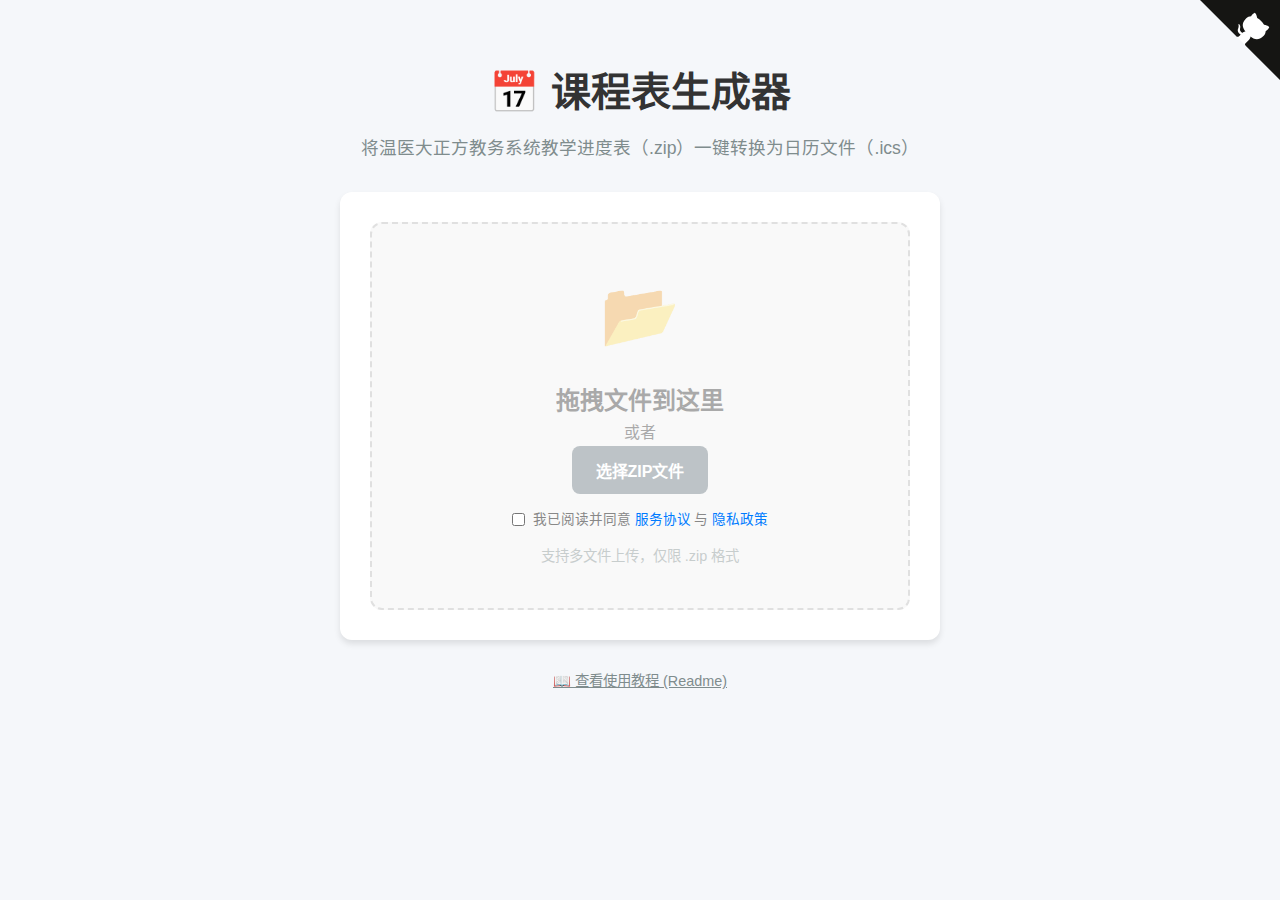
<file: frontend/index.html>
<!DOCTYPE html>
<html lang="zh-CN">
<head>
    <meta charset="UTF-8">
    <meta name="viewport" content="width=device-width, initial-scale=1.0">
    <title>正方课程表生成器 - 教学进度表转iCal</title>
    <link rel="stylesheet" href="/static/style.css">
</head>
<body>
    <a href="https://github.com/pkx07/wmukebiao" class="github-corner" aria-label="View source on GitHub" target="_blank" rel="noopener noreferrer"><svg width="80" height="80" viewBox="0 0 250 250" style="fill:#151513; color:#fff; position: absolute; top: 0; border: 0; right: 0;" aria-hidden="true"><path d="M0,0 L115,115 L130,115 L142,142 L250,250 L250,0 Z"/><path d="M128.3,109.0 C113.8,99.7 119.0,89.6 119.0,89.6 C122.0,82.7 120.5,78.6 120.5,78.6 C119.2,72.0 123.4,76.3 123.4,76.3 C127.3,80.9 125.5,87.3 125.5,87.3 C122.9,97.6 130.6,101.9 134.4,103.2" fill="currentColor" style="transform-origin: 130px 106px;" class="octo-arm"/><path d="M115.0,115.0 C114.9,115.1 118.7,116.5 119.8,115.4 L133.7,101.6 C136.9,99.2 139.9,98.4 142.2,98.6 C133.8,88.0 127.5,74.4 143.8,58.0 C148.5,53.4 154.0,51.2 159.7,51.0 C160.3,49.4 163.2,43.6 171.4,40.1 C171.4,40.1 176.1,42.5 178.8,56.2 C183.1,58.6 187.2,61.8 190.9,65.4 C194.5,69.0 197.7,73.2 200.1,77.6 C213.8,80.2 216.3,84.9 216.3,84.9 C212.7,93.1 206.9,96.0 205.4,96.6 C205.1,102.4 203.0,107.8 198.3,112.5 C181.9,128.9 168.3,122.5 157.7,114.1 C157.9,116.9 156.7,120.9 152.7,124.9 L141.0,136.5 C139.8,137.7 141.6,141.9 141.8,141.8 Z" fill="currentColor" class="octo-body"/></svg></a><style>.github-corner:hover .octo-arm{animation:octocat-wave 560ms ease-in-out}@keyframes octocat-wave{0%,100%{transform:rotate(0)}20%,60%{transform:rotate(-25deg)}40%,80%{transform:rotate(10deg)}}@media (max-width:500px){.github-corner:hover .octo-arm{animation:none}.github-corner .octo-arm{animation:octocat-wave 560ms ease-in-out}}</style>
    <div class="container">
        <header>
            <h1>📅 课程表生成器</h1>
            <p>将温医大正方教务系统教学进度表（.zip）一键转换为日历文件（.ics）</p>
        </header>

        <main>
            <div class="upload-section" id="drop-zone">
                <div class="upload-icon">📂</div>
                <h2>拖拽文件到这里</h2>
                <p>或者</p>
                <input type="file" id="file-input" name="files[]" multiple accept=".zip" style="display: none;">
                <button class="btn btn-primary" onclick="document.getElementById('file-input').click()">选择ZIP文件</button>
                <div class="terms-checkbox-container">
                    <input type="checkbox" id="terms-checkbox">
                    <label for="terms-checkbox" class="terms-hint">
                        我已阅读并同意 <a href="https://github.com/pkx07/wmukebiao/blob/main/TERMS_OF_SERVICE.md" target="_blank">服务协议</a> 与 <a href="https://github.com/pkx07/wmukebiao/blob/main/PRIVACY_POLICY.md" target="_blank">隐私政策</a>
                    </label>
                </div>
                <p class="hint">支持多文件上传，仅限 .zip 格式</p>
            </div>

            <div class="file-list-section" id="file-list-container" style="display: none;">
                <h3>已选择文件 (<span id="file-count">0</span>)</h3>
                <ul id="file-list" class="file-list">
                    <!-- Files will be added here -->
                </ul>
                <div class="actions">
                    <button class="btn btn-danger" id="clear-btn">清空列表</button>
                    <button class="btn btn-success" id="process-btn">开始处理</button>
                </div>
            </div>

            <div class="process-status" id="process-status" style="display: none;">
                <div class="loader" id="loader"></div>
                <p id="status-text">正在处理文件，请稍候...</p>
            </div>

            <div class="result-section" id="result-section" style="display: none;">
                <div class="success-icon">✅</div>
                <h3>处理完成！</h3>
                <p>您的日历文件已准备就绪。</p>
                <a href="#" class="btn btn-download" id="download-link">⬇️ 下载 iCal 文件</a>
                <button class="btn btn-secondary" id="reset-btn">处理更多文件</button>
            </div>
            
            <div class="error-message" id="error-message" style="display: none;">
                <span class="error-icon">⚠️</span>
                <span id="error-text">发生错误</span>
            </div>
        </main>

        <footer>
            <p>
                <a href="https://github.com/pkx07/wmukebiao/blob/main/README.md#-%E4%BD%BF%E7%94%A8%E6%95%99%E7%A8%8B" target="_blank" rel="noopener noreferrer" style="color: inherit; text-decoration: underline;">
                    📖 查看使用教程 (Readme)
                </a>
            </p>
        </footer>
    </div>

    <script src="static/script.js"></script>
</body>
</html>
</file>
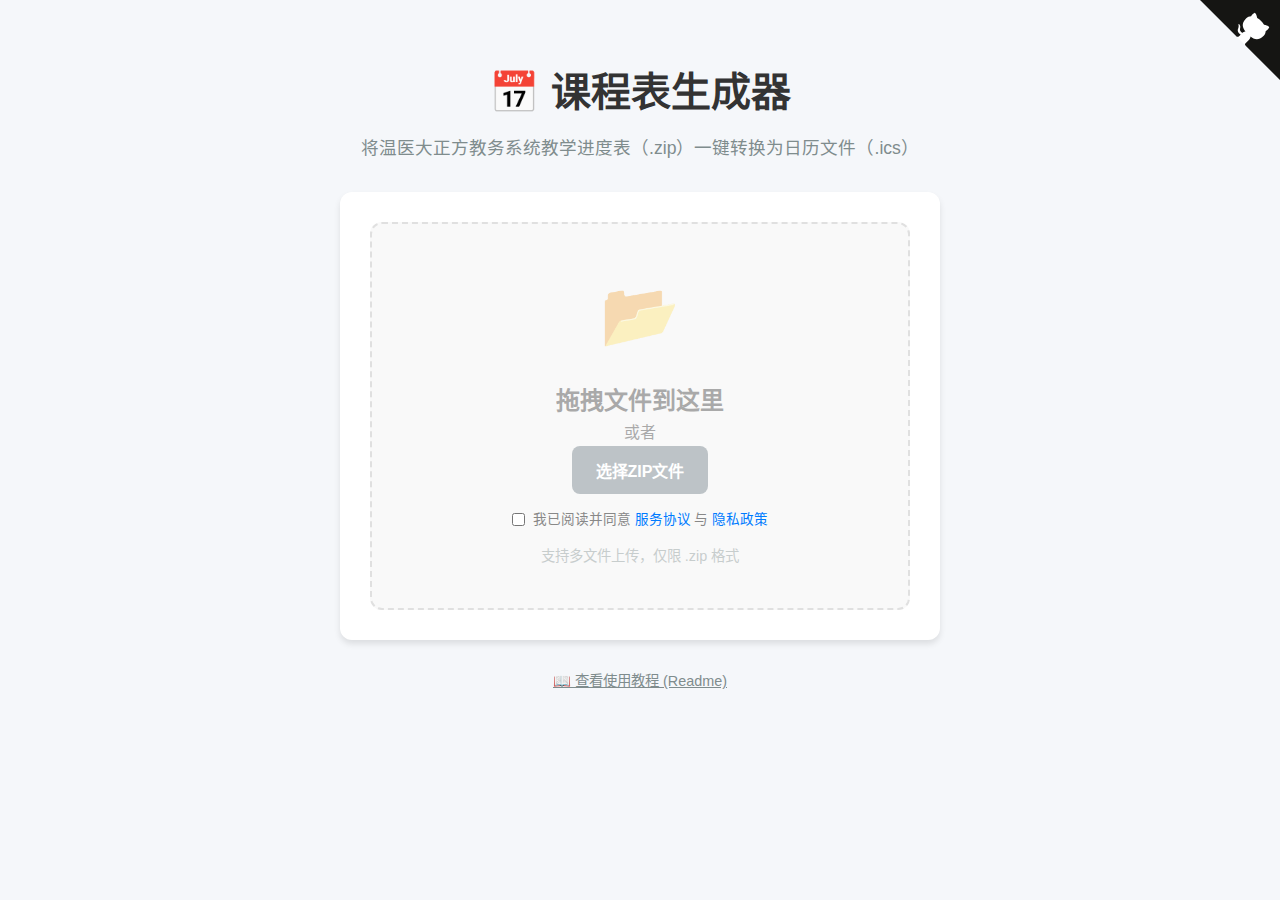
<file: templates/index.html>
<!DOCTYPE html>
<html lang="zh-CN">
<head>
    <meta charset="UTF-8">
    <meta name="viewport" content="width=device-width, initial-scale=1.0">
    <title>正方课程表生成器 - 教学进度表转iCal</title>
    <link rel="stylesheet" href="/static/style.css">
</head>
<body>
    <a href="https://github.com/pkx07/wmukebiao" class="github-corner" aria-label="View source on GitHub" target="_blank" rel="noopener noreferrer"><svg width="80" height="80" viewBox="0 0 250 250" style="fill:#151513; color:#fff; position: absolute; top: 0; border: 0; right: 0;" aria-hidden="true"><path d="M0,0 L115,115 L130,115 L142,142 L250,250 L250,0 Z"/><path d="M128.3,109.0 C113.8,99.7 119.0,89.6 119.0,89.6 C122.0,82.7 120.5,78.6 120.5,78.6 C119.2,72.0 123.4,76.3 123.4,76.3 C127.3,80.9 125.5,87.3 125.5,87.3 C122.9,97.6 130.6,101.9 134.4,103.2" fill="currentColor" style="transform-origin: 130px 106px;" class="octo-arm"/><path d="M115.0,115.0 C114.9,115.1 118.7,116.5 119.8,115.4 L133.7,101.6 C136.9,99.2 139.9,98.4 142.2,98.6 C133.8,88.0 127.5,74.4 143.8,58.0 C148.5,53.4 154.0,51.2 159.7,51.0 C160.3,49.4 163.2,43.6 171.4,40.1 C171.4,40.1 176.1,42.5 178.8,56.2 C183.1,58.6 187.2,61.8 190.9,65.4 C194.5,69.0 197.7,73.2 200.1,77.6 C213.8,80.2 216.3,84.9 216.3,84.9 C212.7,93.1 206.9,96.0 205.4,96.6 C205.1,102.4 203.0,107.8 198.3,112.5 C181.9,128.9 168.3,122.5 157.7,114.1 C157.9,116.9 156.7,120.9 152.7,124.9 L141.0,136.5 C139.8,137.7 141.6,141.9 141.8,141.8 Z" fill="currentColor" class="octo-body"/></svg></a><style>.github-corner:hover .octo-arm{animation:octocat-wave 560ms ease-in-out}@keyframes octocat-wave{0%,100%{transform:rotate(0)}20%,60%{transform:rotate(-25deg)}40%,80%{transform:rotate(10deg)}}@media (max-width:500px){.github-corner:hover .octo-arm{animation:none}.github-corner .octo-arm{animation:octocat-wave 560ms ease-in-out}}</style>
    <div class="container">
        <header>
            <h1>📅 课程表生成器</h1>
            <p>将温医大正方教务系统教学进度表（.zip）一键转换为日历文件（.ics）</p>
        </header>

        <main>
            <div class="upload-section" id="drop-zone">
                <div class="upload-icon">📂</div>
                <h2>拖拽文件到这里</h2>
                <p>或者</p>
                <input type="file" id="file-input" name="files[]" multiple accept=".zip" style="display: none;">
                <button class="btn btn-primary" onclick="document.getElementById('file-input').click()">选择ZIP文件</button>
                <div class="terms-checkbox-container">
                    <input type="checkbox" id="terms-checkbox">
                    <label for="terms-checkbox" class="terms-hint">
                        我已阅读并同意 <a href="https://github.com/pkx07/wmukebiao/blob/main/TERMS_OF_SERVICE.md" target="_blank">服务协议</a> 与 <a href="https://github.com/pkx07/wmukebiao/blob/main/PRIVACY_POLICY.md" target="_blank">隐私政策</a>
                    </label>
                </div>
                <p class="hint">支持多文件上传，仅限 .zip 格式</p>
            </div>

            <div class="file-list-section" id="file-list-container" style="display: none;">
                <h3>已选择文件 (<span id="file-count">0</span>)</h3>
                <ul id="file-list" class="file-list">
                    <!-- Files will be added here -->
                </ul>
                <div class="actions">
                    <button class="btn btn-danger" id="clear-btn">清空列表</button>
                    <button class="btn btn-success" id="process-btn">开始处理</button>
                </div>
            </div>

            <div class="process-status" id="process-status" style="display: none;">
                <div class="loader" id="loader"></div>
                <p id="status-text">正在处理文件，请稍候...</p>
            </div>

            <div class="result-section" id="result-section" style="display: none;">
                <div class="success-icon">✅</div>
                <h3>处理完成！</h3>
                <p>您的日历文件已准备就绪。</p>
                <a href="#" class="btn btn-download" id="download-link">⬇️ 下载 iCal 文件</a>
                <button class="btn btn-secondary" id="reset-btn">处理更多文件</button>
            </div>
            
            <div class="error-message" id="error-message" style="display: none;">
                <span class="error-icon">⚠️</span>
                <span id="error-text">发生错误</span>
            </div>
        </main>

        <footer>
            <p>
                <a href="https://github.com/pkx07/wmukebiao/blob/main/README.md#-%E4%BD%BF%E7%94%A8%E6%95%99%E7%A8%8B" target="_blank" rel="noopener noreferrer" style="color: inherit; text-decoration: underline;">
                    📖 查看使用教程 (Readme)
                </a>
            </p>
        </footer>
    </div>

    <script src="/static/script.js"></script>
</body>
</html>
</file>
<file: static/style.css>
:root {
    --primary-color: #4a90e2;
    --primary-hover: #357abd;
    --success-color: #2ecc71;
    --success-hover: #27ae60;
    --danger-color: #e74c3c;
    --danger-hover: #c0392b;
    --bg-color: #f5f7fa;
    --card-bg: #ffffff;
    --text-color: #333333;
    --text-light: #7f8c8d;
    --border-radius: 12px;
    --box-shadow: 0 4px 6px rgba(0, 0, 0, 0.1);
    --transition: all 0.3s ease;
}

* {
    box-sizing: border-box;
    margin: 0;
    padding: 0;
}

body {
    font-family: -apple-system, BlinkMacSystemFont, "Segoe UI", Roboto, "Helvetica Neue", Arial, sans-serif;
    background-color: var(--bg-color);
    color: var(--text-color);
    line-height: 1.6;
    display: flex;
    justify-content: center;
    min-height: 100vh;
    padding: 20px;
}

.container {
    width: 100%;
    max-width: 600px;
    margin-top: 40px;
}

header {
    text-align: center;
    margin-bottom: 30px;
}

header h1 {
    font-size: 2.5rem;
    color: var(--text-color);
    margin-bottom: 10px;
}

header p {
    color: var(--text-light);
    font-size: 1.1rem;
}

main {
    background: var(--card-bg);
    padding: 30px;
    border-radius: var(--border-radius);
    box-shadow: var(--box-shadow);
}

/* Upload Section */
.upload-section {
    border: 2px dashed #dce4ec;
    border-radius: var(--border-radius);
    padding: 40px 20px;
    text-align: center;
    transition: var(--transition);
    cursor: pointer;
    background-color: #fafbfc;
}

.upload-section:hover, .upload-section.dragover {
    border-color: var(--primary-color);
    background-color: #f0f7ff;
}

.upload-icon {
    font-size: 4rem;
    margin-bottom: 15px;
}

.hint {
    margin-top: 15px;
    font-size: 0.9rem;
    color: var(--text-light);
}

/* Buttons */
.btn {
    display: inline-block;
    padding: 12px 24px;
    font-size: 1rem;
    font-weight: 600;
    text-align: center;
    border: none;
    border-radius: 8px;
    cursor: pointer;
    transition: var(--transition);
    text-decoration: none;
}

.btn-primary {
    background-color: var(--primary-color);
    color: white;
}

.btn-primary:hover {
    background-color: var(--primary-hover);
}

.btn-success {
    background-color: var(--success-color);
    color: white;
}

.btn-success:hover {
    background-color: var(--success-hover);
}

.btn-danger {
    background-color: var(--danger-color);
    color: white;
}

.btn-danger:hover {
    background-color: var(--danger-hover);
}

.btn-download {
    background-color: var(--primary-color);
    color: white;
    display: block;
    width: 100%;
    margin-bottom: 15px;
}

.btn-download:hover {
    background-color: var(--primary-hover);
    transform: translateY(-2px);
}

.btn-secondary {
    background-color: #95a5a6;
    color: white;
}

.btn-secondary:hover {
    background-color: #7f8c8d;
}

/* File List */
.file-list-section {
    margin-top: 20px;
}

.file-list-section h3 {
    margin-bottom: 15px;
    font-size: 1.2rem;
    border-bottom: 1px solid #eee;
    padding-bottom: 10px;
}

.terms-checkbox-container {
    margin-top: 15px;
    display: flex;
    align-items: center;
    justify-content: center;
    gap: 8px;
}

.terms-hint {
    font-size: 0.85rem;
    color: #888;
    cursor: pointer;
}

.terms-hint a {
    color: #007bff;
    text-decoration: none;
}

.terms-hint a:hover {
    text-decoration: underline;
}

.file-list {
    list-style: none;
    max-height: 200px;
    overflow-y: auto;
    margin-bottom: 20px;
}

.file-item {
    display: flex;
    justify-content: space-between;
    align-items: center;
    padding: 10px;
    background-color: #f8f9fa;
    margin-bottom: 8px;
    border-radius: 6px;
    border: 1px solid #eee;
}

.file-info {
    display: flex;
    flex-direction: column;
}

.file-name {
    font-weight: 500;
    font-size: 0.95rem;
}

.file-size {
    font-size: 0.8rem;
    color: var(--text-light);
}

.remove-file {
    color: var(--danger-color);
    cursor: pointer;
    font-size: 1.2rem;
    padding: 5px;
}

.remove-file:hover {
    color: var(--danger-hover);
}

.actions {
    display: flex;
    gap: 10px;
    justify-content: flex-end;
}

/* Process Status */
.process-status {
    text-align: center;
    margin-top: 30px;
}

.loader {
    border: 5px solid #f3f3f3;
    border-top: 5px solid var(--primary-color);
    border-radius: 50%;
    width: 50px;
    height: 50px;
    animation: spin 1s linear infinite;
    margin: 0 auto 20px;
}

@keyframes spin {
    0% { transform: rotate(0deg); }
    100% { transform: rotate(360deg); }
}

/* Result Section */
.result-section {
    text-align: center;
    margin-top: 30px;
    animation: fadeIn 0.5s ease;
}

.success-icon {
    font-size: 4rem;
    margin-bottom: 15px;
    color: var(--success-color);
}

@keyframes fadeIn {
    from { opacity: 0; transform: translateY(10px); }
    to { opacity: 1; transform: translateY(0); }
}

/* Error Message */
.error-message {
    margin-top: 20px;
    padding: 15px;
    background-color: #fde8e7;
    border-left: 5px solid var(--danger-color);
    color: var(--danger-color);
    border-radius: 4px;
    display: flex;
    align-items: center;
    gap: 10px;
}

footer {
    text-align: center;
    margin-top: 30px;
    color: var(--text-light);
    font-size: 0.9rem;
}

/* Responsive */
@media (max-width: 480px) {
    header h1 {
        font-size: 1.8rem;
    }
    
    .actions {
        flex-direction: column;
    }
    
    .btn {
        width: 100%;
        margin-bottom: 10px;
    }
}

/* Disabled state for upload section */
.upload-section.disabled {
    background-color: #f9f9f9;
    border-color: #e0e0e0;
}

.upload-section.disabled .upload-icon,
.upload-section.disabled h2,
.upload-section.disabled p.hint,
.upload-section.disabled p:nth-of-type(1) { /* Target the 'Or' paragraph */
    opacity: 0.4;
}

.upload-section.disabled .btn-primary {
    background-color: #bdc3c7;
    cursor: not-allowed;
    pointer-events: none;
    border-color: #bdc3c7;
}

.upload-section.disabled .terms-checkbox-container {
    opacity: 1;
    pointer-events: auto;
}
</file>
